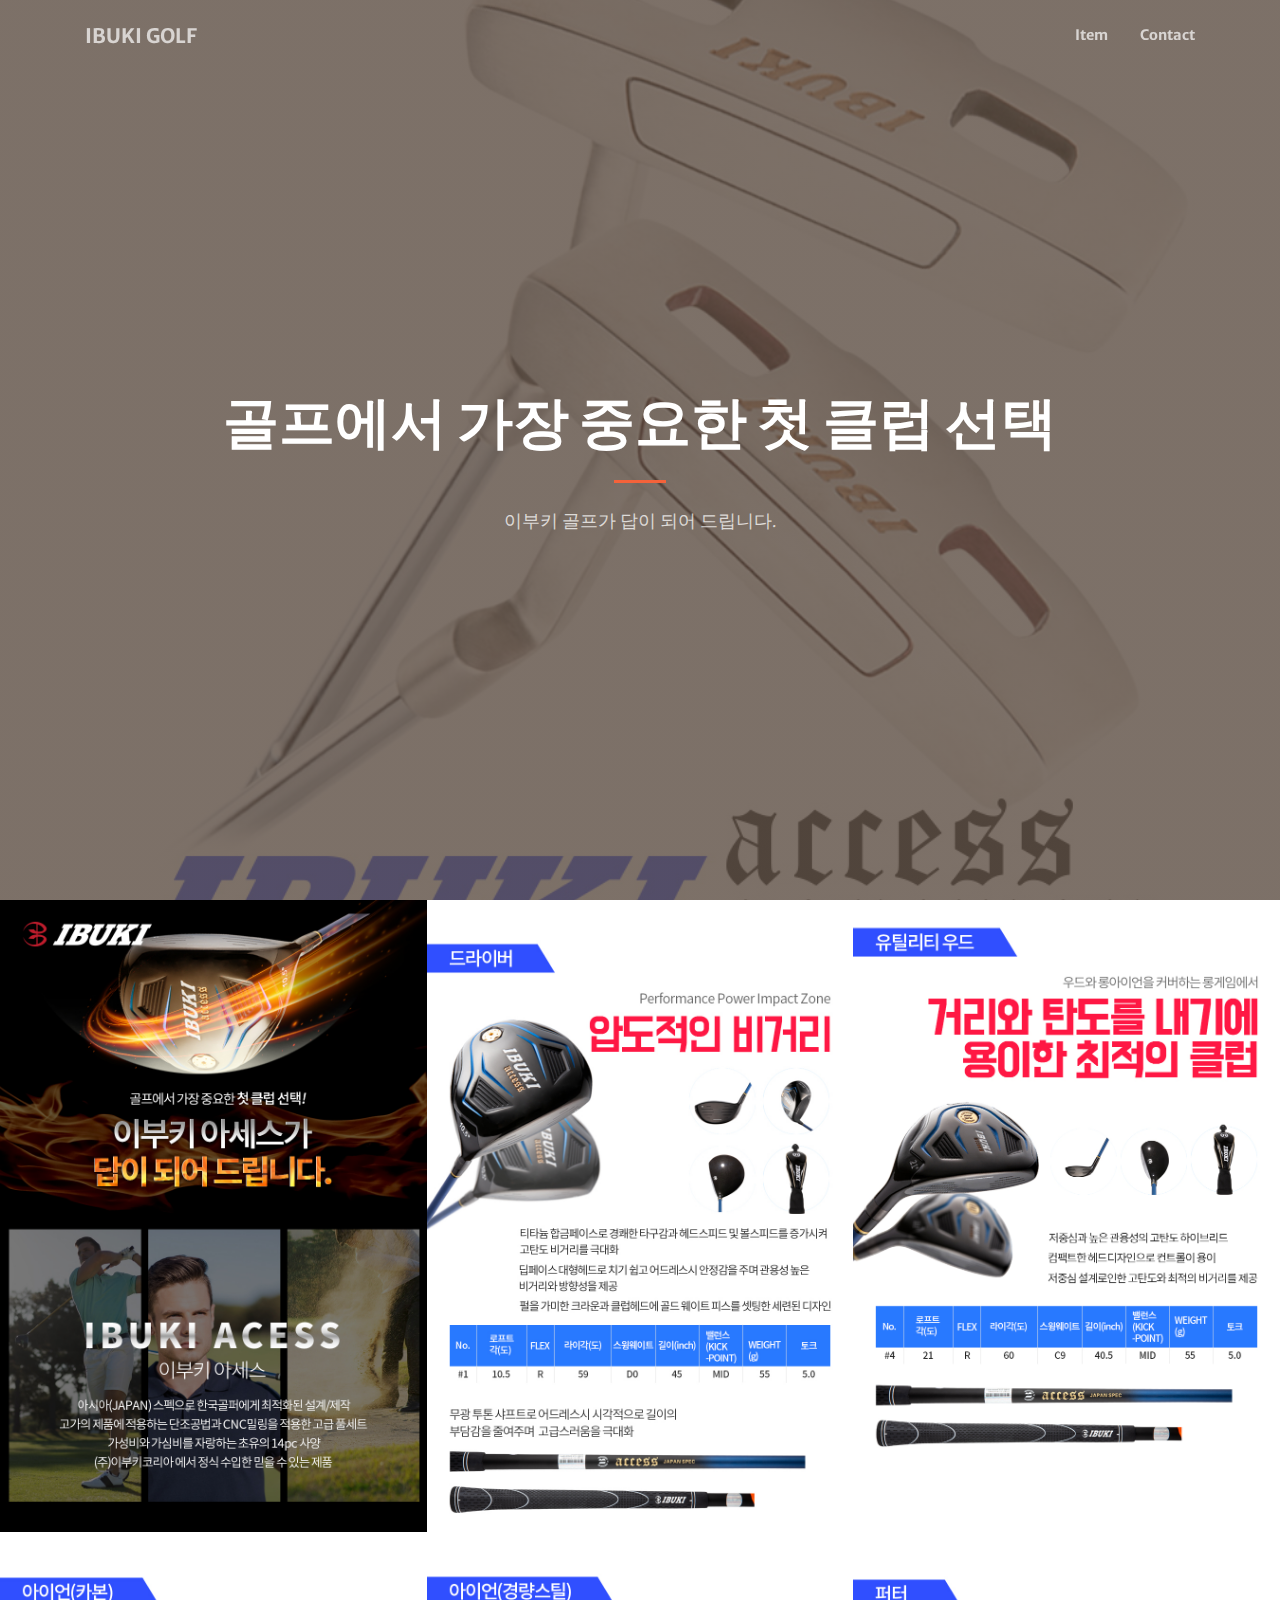
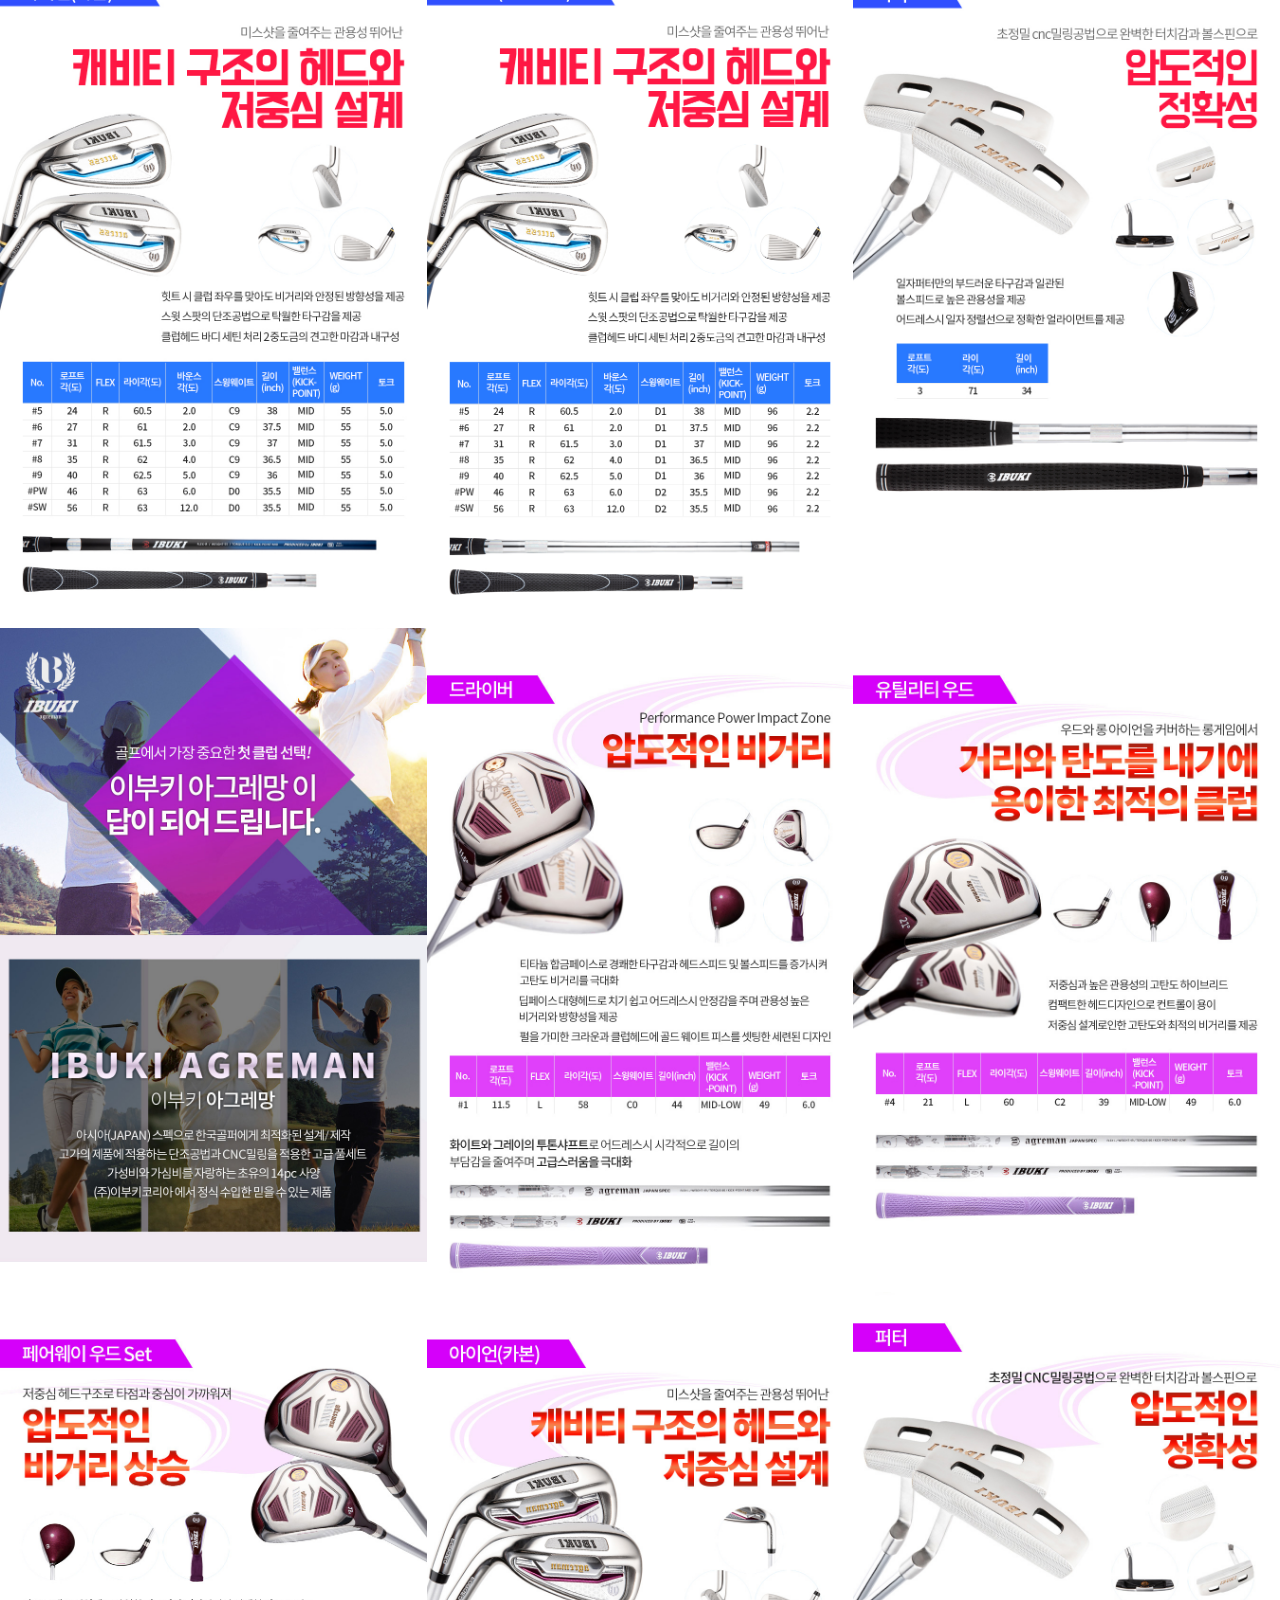
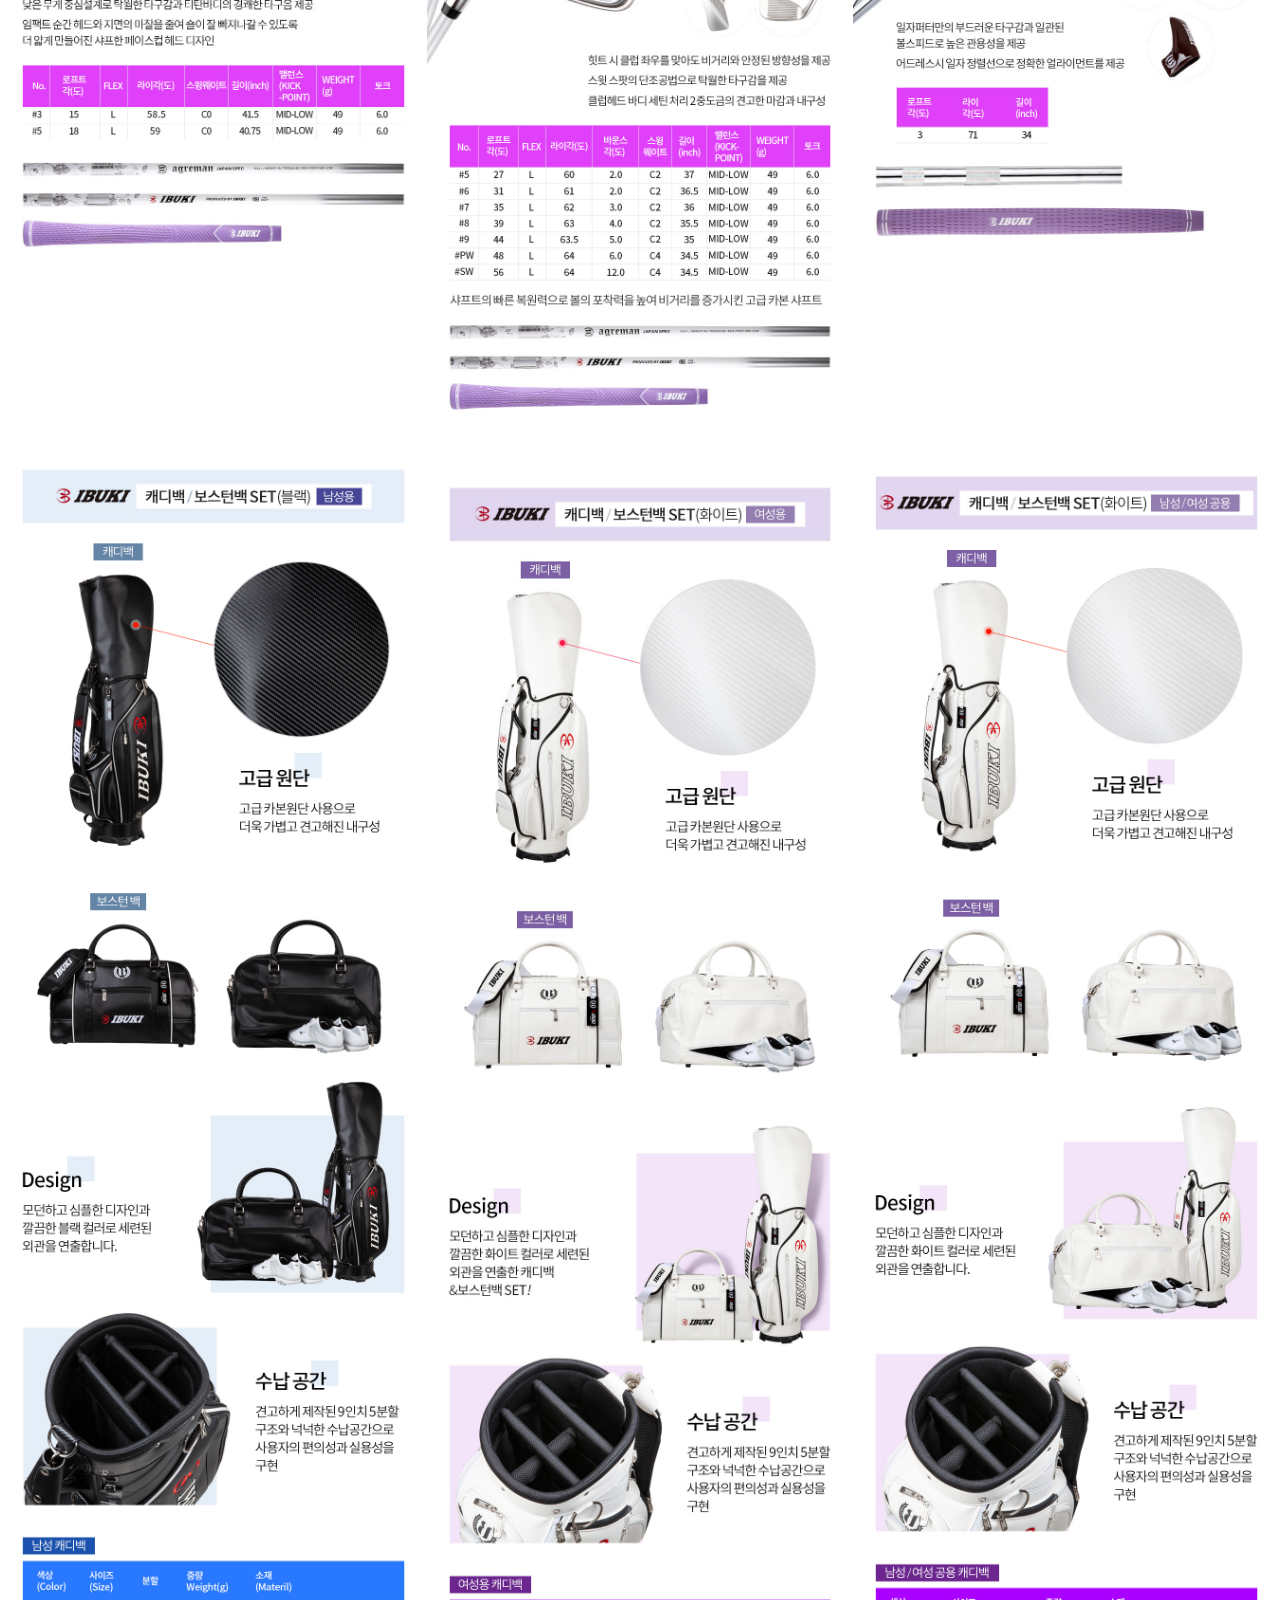
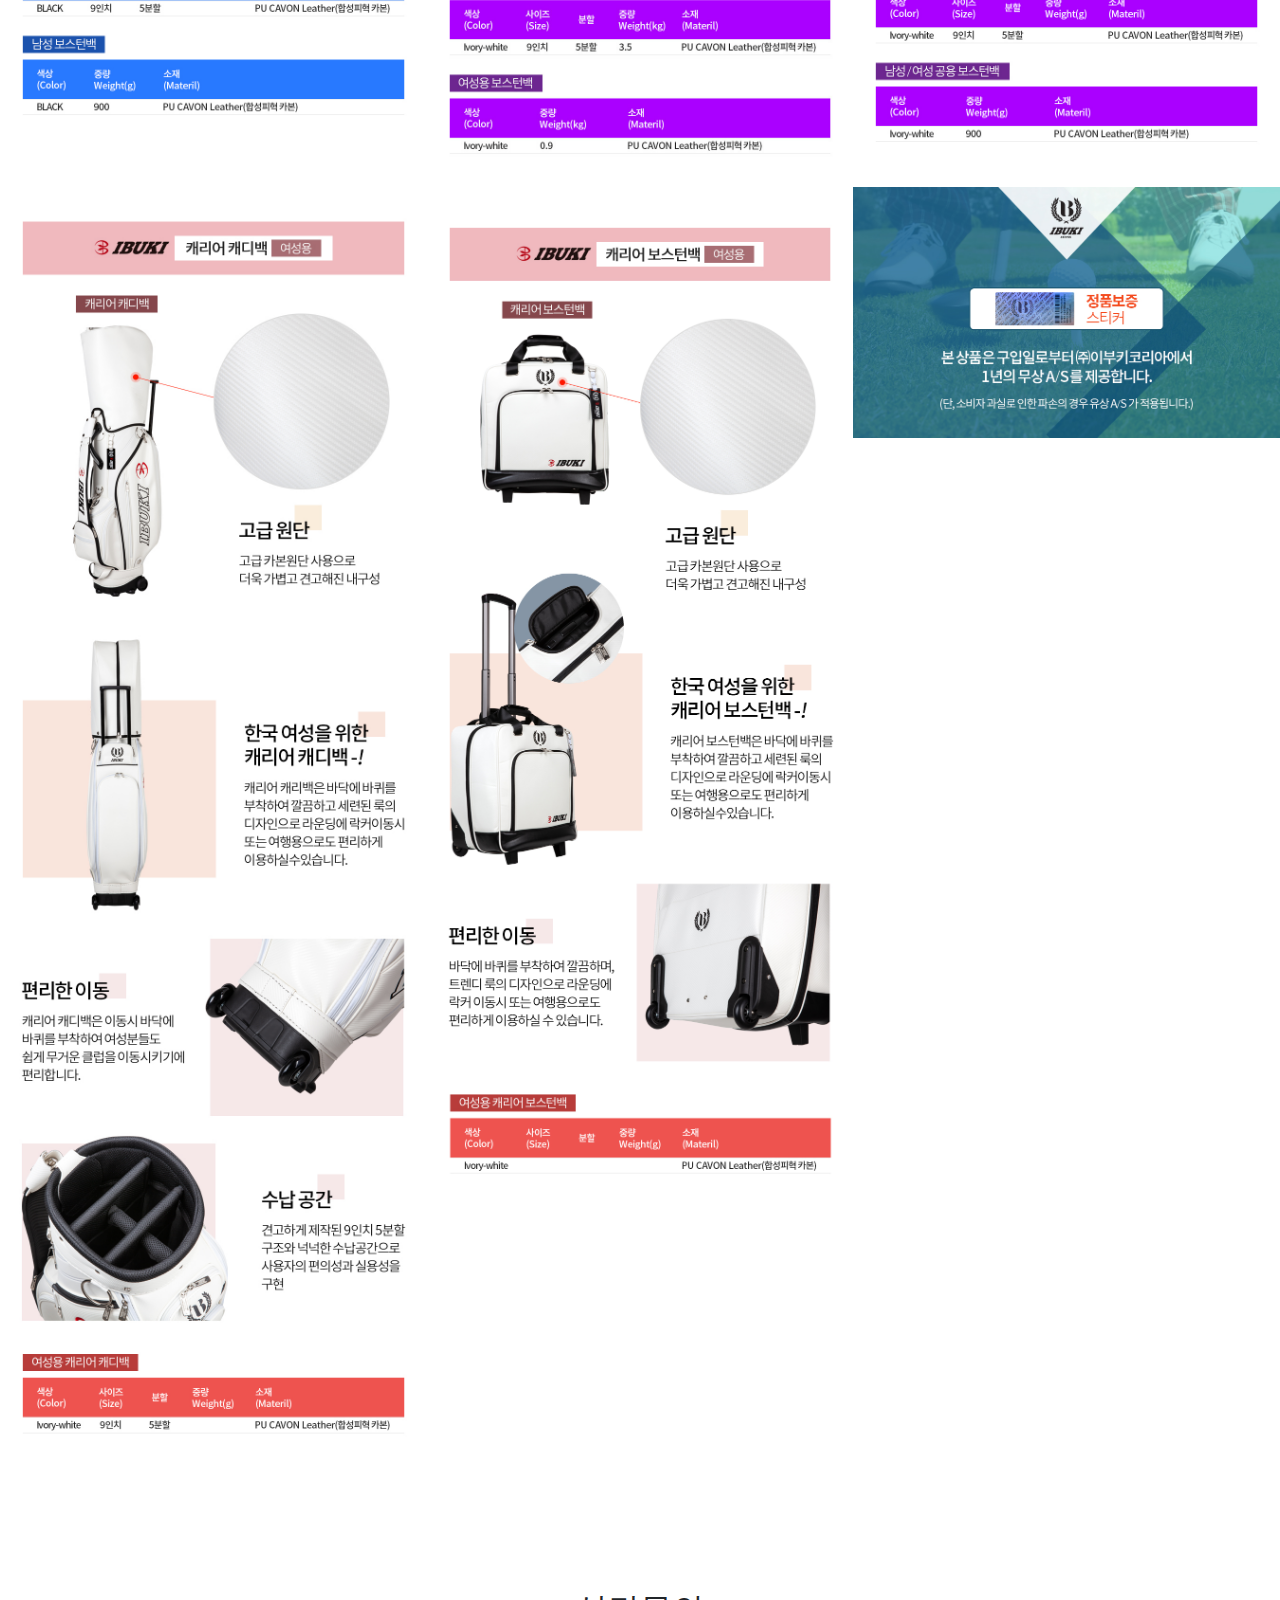
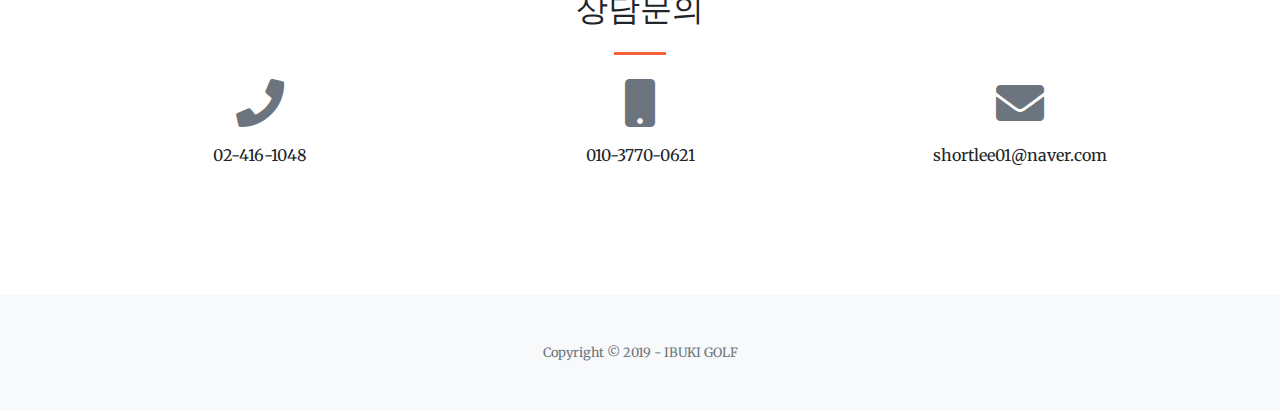
<file: index.html>
<!DOCTYPE html>
<html lang="en">

<head>
	<meta charset="utf-8">
	<meta name="viewport" content="width=device-width, initial-scale=1, shrink-to-fit=no">
	<meta name="description" content="이부키골프">
	<meta name="author" content="">
	<meta name="google-site-verification" content="oMucs-yszDyiI4r0xIs2XhYIt25xO06zYSkTy0jgTfE" />
	<meta name="naver-site-verification" content="6da309f03d8da0e0ca89e449178004a21df3d8bc"/>
	<meta property="og:type" content="website">
	<meta property="og:title" content="이부키골프">
	<meta property="og:description" content="골프에서 가장 중요한 첫 클럽 선택 이부키 골프가 답이 되어 드립니다.">
	<meta property="og:image" content="http://ibukigolf.com/img/bg-ibukigolf.jpg">
	<meta property="og:url" content="http://www.ibukigolf.com">
	<title>이부키 골프</title>
	<!-- Font Awesome Icons -->
	<link href="vendor/fontawesome-free/css/all.min.css" rel="stylesheet" type="text/css">	
	<!-- Google Fonts -->
	<link href="https://fonts.googleapis.com/css?family=Merriweather+Sans:400,700" rel="stylesheet">
	<link href='https://fonts.googleapis.com/css?family=Merriweather:400,300,300italic,400italic,700,700italic' rel='stylesheet' type='text/css'>
	<!-- Plugin CSS -->
	<link href="vendor/magnific-popup/magnific-popup.css" rel="stylesheet">
	<!-- Theme CSS - Includes Bootstrap -->
	<link href="css/creative.min.css" rel="stylesheet">
</head>
<!-- Global Site Tag (gtag.js) - Google Analytics -->
<script async src="https://www.googletagmanager.com/gtag/js?id=GA_TRACKING_ID"></script>
<script>
  window.dataLayer = window.dataLayer || [];
  function gtag(){dataLayer.push(arguments);}
  gtag('js', new Date());

  gtag('config', 'GA_TRACKING_ID');
</script>
<body id="page-top">

  <!-- Navigation -->
	<nav class="navbar navbar-expand-lg navbar-light fixed-top py-3" id="mainNav">
		<div class="container">
			<a class="navbar-brand js-scroll-trigger" href="#page-top">IBUKI GOLF</a>
			<button class="navbar-toggler navbar-toggler-right" type="button" data-toggle="collapse" data-target="#navbarResponsive" aria-controls="navbarResponsive" aria-expanded="false" aria-label="Toggle navigation">
				<span class="navbar-toggler-icon"></span>
			</button>
			<div class="collapse navbar-collapse" id="navbarResponsive">
				<ul class="navbar-nav ml-auto my-2 my-lg-0">
					<!-- 
					<li class="nav-item">
						<a class="nav-link js-scroll-trigger" href="#about">About</a>
					</li>
					-->
					<li class="nav-item">
						<a class="nav-link js-scroll-trigger" href="#portfolio">Item</a>
					</li>
					<!-- 
					<li class="nav-item">
						<a class="nav-link js-scroll-trigger" href="#services">Services</a>
					</li>
					-->
					<li class="nav-item">
						<a class="nav-link js-scroll-trigger" href="#contact">Contact</a>
					</li>
				</ul>
			</div>
		</div>
	</nav>

  <!-- Masthead -->
	<header class="masthead">
		<div class="container h-100">
			<div class="row h-100 align-items-center justify-content-center text-center">
				<div class="col-lg-10 align-self-end">
					<h1 class="text-uppercase text-white font-weight-bold">골프에서 가장 중요한 첫 클럽 선택</h1>
					<hr class="divider my-4">
				</div>
				<div class="col-lg-8 align-self-baseline">
					<p class="text-white-75 font-weight-light mb-5">이부키 골프가 답이 되어 드립니다.</p>
					<!-- <a class="btn btn-primary btn-xl js-scroll-trigger" href="#about">Find Out More</a>  -->
				</div>
			</div>
		</div>
	</header>

  <!-- About Section
	<section class="page-section bg-primary" id="about">
		<div class="container">
			<div class="row justify-content-center">
				<div class="col-lg-8 text-center">
					<h2 class="text-white mt-0">We've got what you need!</h2>
					<hr class="divider light my-4">
					<p class="text-white-50 mb-4">Start Bootstrap has everything you need to get your new website up and running in no time! Choose one of our open source, free to download, and easy to use themes! No strings attached!</p>
					<a class="btn btn-light btn-xl js-scroll-trigger" href="#services">Get Started!</a>
				</div>
			</div>
		</div>
	</section>
 -->
 
  <!-- Services Section
	<section class="page-section" id="services">
		<div class="container">
			<h2 class="text-center mt-0">At Your Service</h2>
			<hr class="divider my-4">
			<div class="row">
				<div class="col-lg-3 col-md-6 text-center">
					<div class="mt-5">
						<i class="fas fa-4x fa-gem text-primary mb-4"></i>
						<h3 class="h4 mb-2">Sturdy Themes</h3>
						<p class="text-muted mb-0">Our themes are updated regularly to keep them bug free!</p>
					</div>
				</div>
				<div class="col-lg-3 col-md-6 text-center">
					<div class="mt-5">
						<i class="fas fa-4x fa-laptop-code text-primary mb-4"></i>
						<h3 class="h4 mb-2">Up to Date</h3>
						<p class="text-muted mb-0">All dependencies are kept current to keep things fresh.</p>
					</div>
				</div>
				<div class="col-lg-3 col-md-6 text-center">
					<div class="mt-5">
						<i class="fas fa-4x fa-globe text-primary mb-4"></i>
						<h3 class="h4 mb-2">Ready to Publish</h3>
						<p class="text-muted mb-0">You can use this design as is, or you can make changes!</p>
					</div>
				</div>
				<div class="col-lg-3 col-md-6 text-center">
					<div class="mt-5">
						<i class="fas fa-4x fa-heart text-primary mb-4"></i>
						<h3 class="h4 mb-2">Made with Love</h3>
						<p class="text-muted mb-0">Is it really open source if it's not made with love?</p>
					</div>
				</div>
			</div>
		</div>
	</section>
 -->
  <!-- Portfolio Section -->
	<section id="portfolio">
		<div class="container-fluid p-0">
			<div class="row no-gutters">
				<!-- 
				<div class="col-lg-4 col-sm-6">
					<a class="portfolio-box" href="img/portfolio/fullsize/ibuki_acess_1.png">
						<img class="img-fluid" src="img/portfolio/thumbnails/ibuki_acess_1.png" alt="">
						<div class="portfolio-box-caption">
							<div class="project-category text-white-50">
								Category
							</div>
							<div class="project-name">
								Project Name
							</div>
						</div>
					</a>
				</div>
				-->
				
				<!-- man -->
				<div class="col-lg-4 col-sm-6">
					<a class="portfolio-box" href="img/portfolio/fullsize/ibuki_acess_2.png">
						<img class="img-fluid" src="img/portfolio/thumbnails/ibuki_acess_2.png" alt="">
					</a>
				</div>
				<div class="col-lg-4 col-sm-6">
					<a class="portfolio-box" href="img/portfolio/fullsize/ibuki_acess_driver.png">
						<img class="img-fluid" src="img/portfolio/thumbnails/ibuki_acess_driver.png" alt="">
					</a>
				</div>
				<div class="col-lg-4 col-sm-6">
					<a class="portfolio-box" href="img/portfolio/fullsize/ibuki_acess_utility_wood.png">
						<img class="img-fluid" src="img/portfolio/thumbnails/ibuki_acess_utility_wood.png" alt="">
					</a>
				</div>
				<div class="col-lg-4 col-sm-6">
					<a class="portfolio-box" href="img/portfolio/fullsize/ibuki_acess_iron_carbon.png">
						<img class="img-fluid" src="img/portfolio/thumbnails/ibuki_acess_iron_carbon.png" alt="">
					</a>
				</div>
				<div class="col-lg-4 col-sm-6">
					<a class="portfolio-box" href="img/portfolio/fullsize/ibuki_acess_iron_steel.png">
						<img class="img-fluid" src="img/portfolio/thumbnails/ibuki_acess_iron_steel.png" alt="">
					</a>
				</div>
				<div class="col-lg-4 col-sm-6">
					<a class="portfolio-box" href="img/portfolio/fullsize/ibuki_acess_putter.png">
						<img class="img-fluid" src="img/portfolio/thumbnails/ibuki_acess_putter.png" alt="">
					</a>
				</div>
				
				<!-- women -->
				<div class="col-lg-4 col-sm-6">
					<a class="portfolio-box" href="img/portfolio/fullsize/ibuki_agreman_2.jpg">
						<img class="img-fluid" src="img/portfolio/thumbnails/ibuki_agreman_2.jpg" alt="">
					</a>
				</div>
				<div class="col-lg-4 col-sm-6">
					<a class="portfolio-box" href="img/portfolio/fullsize/ibuki_agreman_driver.jpg">
						<img class="img-fluid" src="img/portfolio/thumbnails/ibuki_agreman_driver.jpg" alt="">
					</a>
				</div>
				<div class="col-lg-4 col-sm-6">
					<a class="portfolio-box" href="img/portfolio/fullsize/ibuki_agreman_utility_wood.jpg">
						<img class="img-fluid" src="img/portfolio/thumbnails/ibuki_agreman_utility_wood.jpg" alt="">
					</a>
				</div>
				<div class="col-lg-4 col-sm-6">
					<a class="portfolio-box" href="img/portfolio/fullsize/ibuki_agreman_fairway_wood.jpg">
						<img class="img-fluid" src="img/portfolio/thumbnails/ibuki_agreman_fairway_wood.jpg" alt="">
					</a>
				</div>				
				<div class="col-lg-4 col-sm-6">
					<a class="portfolio-box" href="img/portfolio/fullsize/ibuki_agreman_iron_carbon.jpg">
						<img class="img-fluid" src="img/portfolio/thumbnails/ibuki_agreman_iron_carbon.jpg" alt="">
					</a>
				</div>
				<div class="col-lg-4 col-sm-6">
					<a class="portfolio-box" href="img/portfolio/fullsize/ibuki_agreman_putter.jpg">
						<img class="img-fluid" src="img/portfolio/thumbnails/ibuki_agreman_putter.jpg" alt="">
					</a>
				</div>			
				
				<div class="col-lg-4 col-sm-6">
					<a class="portfolio-box" href="img/portfolio/fullsize/ibuki_caddy_boston_set_black_man.png">
						<img class="img-fluid" src="img/portfolio/thumbnails/ibuki_caddy_boston_set_black_man.png" alt="">
					</a>
				</div>
				<div class="col-lg-4 col-sm-6">
					<a class="portfolio-box" href="img/portfolio/fullsize/ibuki_caddy_boston_set_white_women.jpg">
						<img class="img-fluid" src="img/portfolio/thumbnails/ibuki_caddy_boston_set_white_women.jpg" alt="">
					</a>
				</div>
				<div class="col-lg-4 col-sm-6">
					<a class="portfolio-box" href="img/portfolio/fullsize/ibuki_caddy_boston_set_white_unisex.png">
						<img class="img-fluid" src="img/portfolio/thumbnails/ibuki_caddy_boston_set_white_unisex.png" alt="">
					</a>
				</div>
				<div class="col-lg-4 col-sm-6">
					<a class="portfolio-box" href="img/portfolio/fullsize/ibuki_carrier_caddy_women.png">
						<img class="img-fluid" src="img/portfolio/thumbnails/ibuki_carrier_caddy_women.png" alt="">
					</a>
				</div>
				<div class="col-lg-4 col-sm-6">
					<a class="portfolio-box" href="img/portfolio/fullsize/ibuki_carrier_boston_women.png">
						<img class="img-fluid" src="img/portfolio/thumbnails/ibuki_carrier_boston_women.png" alt="">
					</a>
				</div>
				<div class="col-lg-4 col-sm-6">
					<a class="portfolio-box" href="img/portfolio/fullsize/ibuki_genuine_warranty.png">
						<img class="img-fluid" src="img/portfolio/thumbnails/ibuki_genuine_warranty.png" alt="">
					</a>
				</div>
			</div>
		</div>
	</section>

  <!-- Call to Action Section
	<section class="page-section bg-dark text-white">
		<div class="container text-center">
			<h2 class="mb-4">Free Download at Start Bootstrap!</h2>
			<a class="btn btn-light btn-xl" href="https://startbootstrap.com/themes/creative/">Download Now!</a>
		</div>
	</section>
 -->
 
  <!-- Contact Section -->
	<section class="page-section" id="contact">
		<div class="container">
			<div class="row justify-content-center">
				<div class="col-lg-8 text-center">
					<h2 class="mt-0">상담문의</h2>
					<hr class="divider my-4">
					<!-- 
					<p class="text-muted mb-5">Ready to start your next project with us? Give us a call or send us an email and we will get back to you as soon as possible!</p>
					-->
				</div>
			</div>
			<div class="row">
				<div class="col-lg-4 ml-auto text-center">
					<a href="tel:02-416-1048"><i class="fas fa-phone fa-3x mb-3 text-muted"></i></a>
					<div>02-416-1048</div>
				</div>
				<div class="col-lg-4 ml-auto text-center">
					<a href="tel:010-3770-0621"><i class="fas fa-mobile fa-3x mb-3 text-muted"></i></a>
					<div>010-3770-0621</div>
				</div>
				<div class="col-lg-4 mr-auto text-center">
					<i class="fas fa-envelope fa-3x mb-3 text-muted"></i>
					<!-- Make sure to change the email address in anchor text AND the link below! -->
					<div>shortlee01@naver.com</div>
				</div>
			</div>
		</div>
	</section>

  <!-- Footer -->
	<footer class="bg-light py-5">
		<div class="container">
			<div class="small text-center text-muted">Copyright &copy; 2019 - IBUKI GOLF</div>
		</div>
	</footer>

	<!-- Bootstrap core JavaScript -->
	<script src="vendor/jquery/jquery.min.js"></script>
	<script src="vendor/bootstrap/js/bootstrap.bundle.min.js"></script>

	<!-- Plugin JavaScript -->
	<script src="vendor/jquery-easing/jquery.easing.min.js"></script>
	<script src="vendor/magnific-popup/jquery.magnific-popup.min.js"></script>

	<!-- Custom scripts for this template -->
	<script src="js/creative.min.js"></script>

</body>

</html>
</file>
